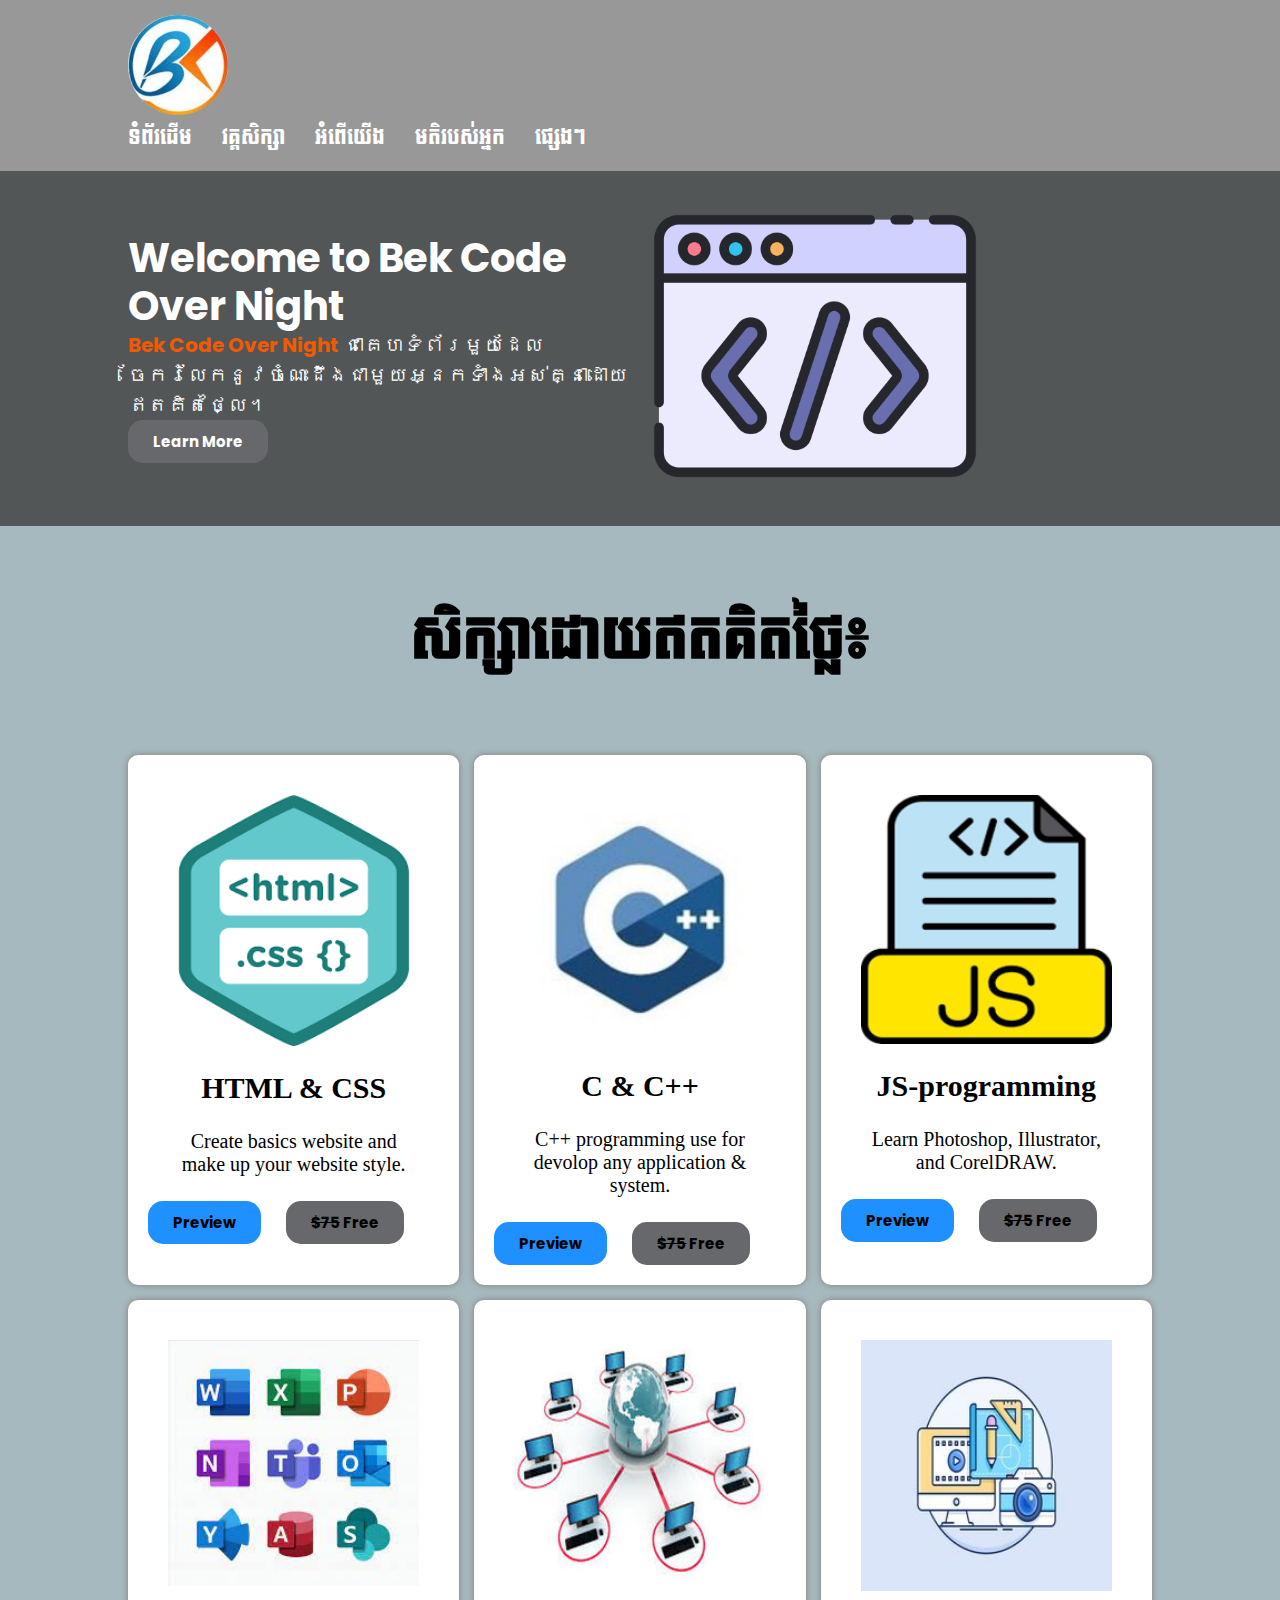
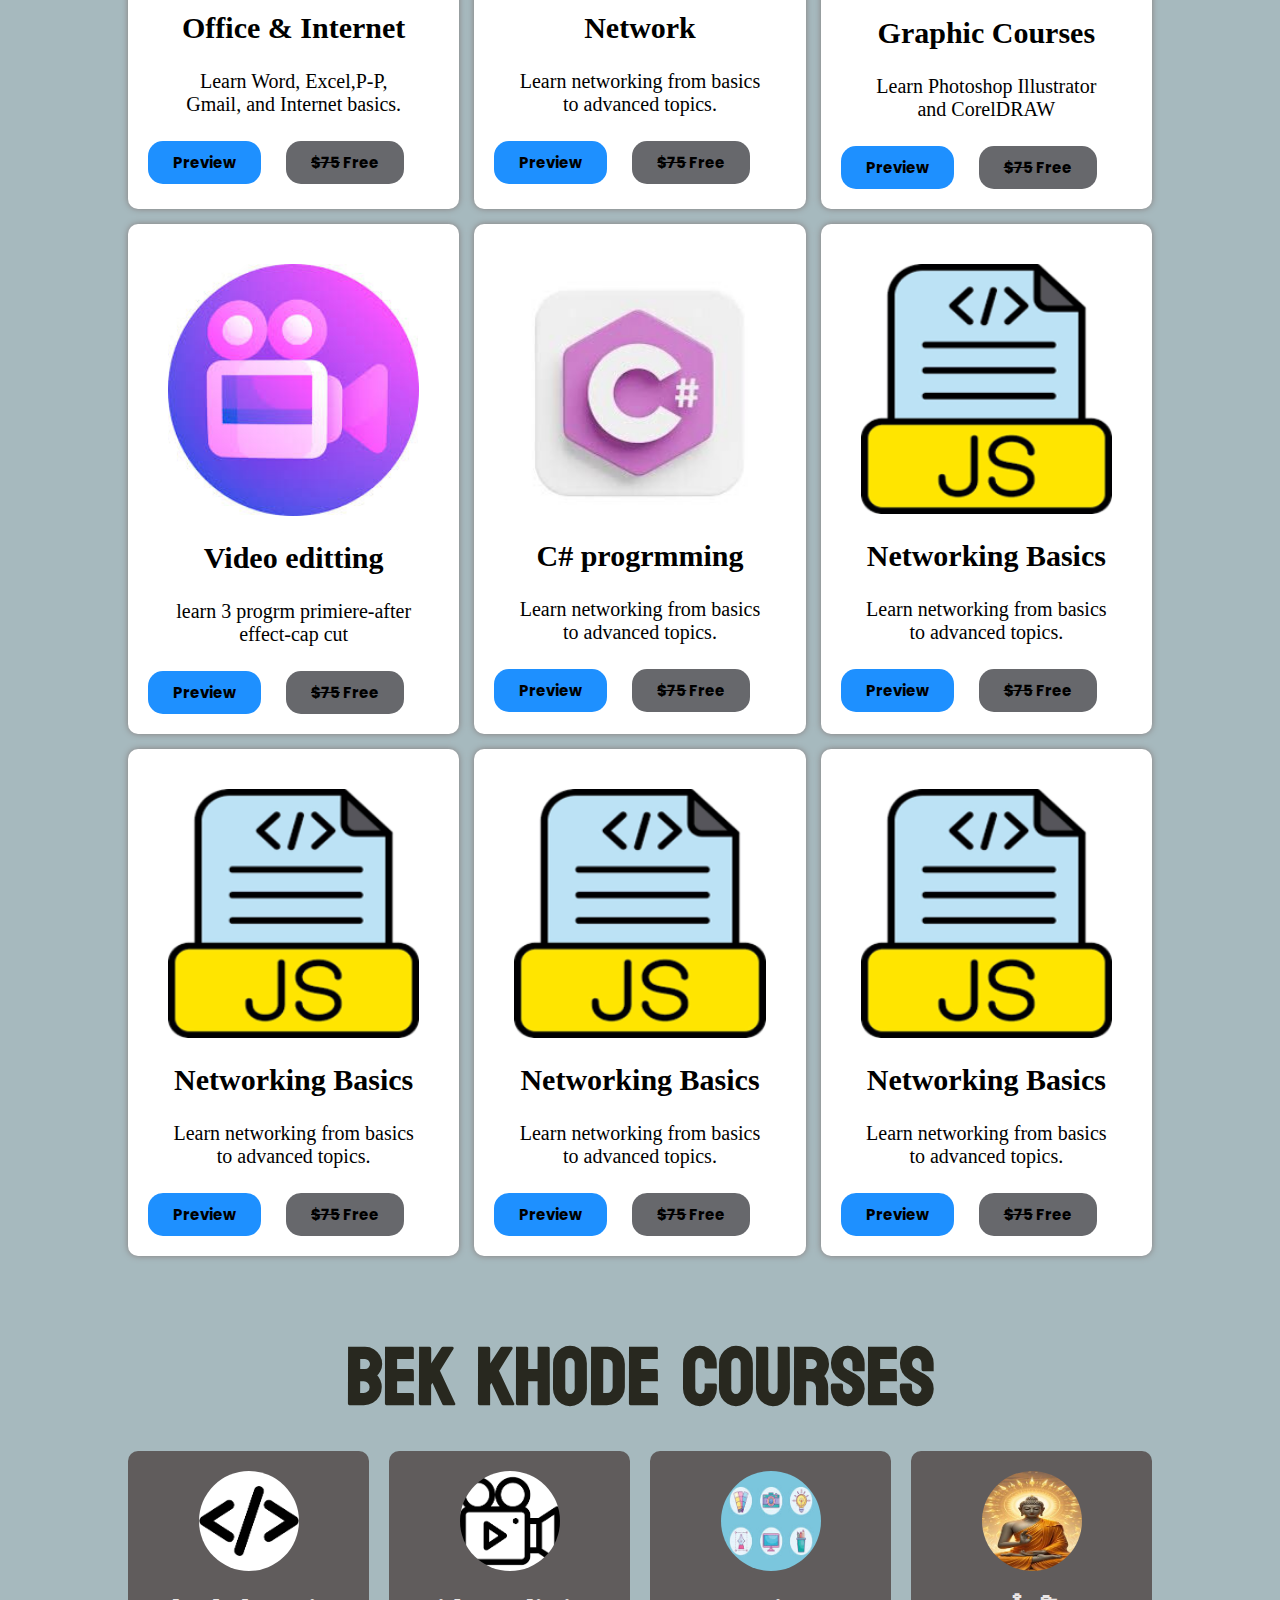
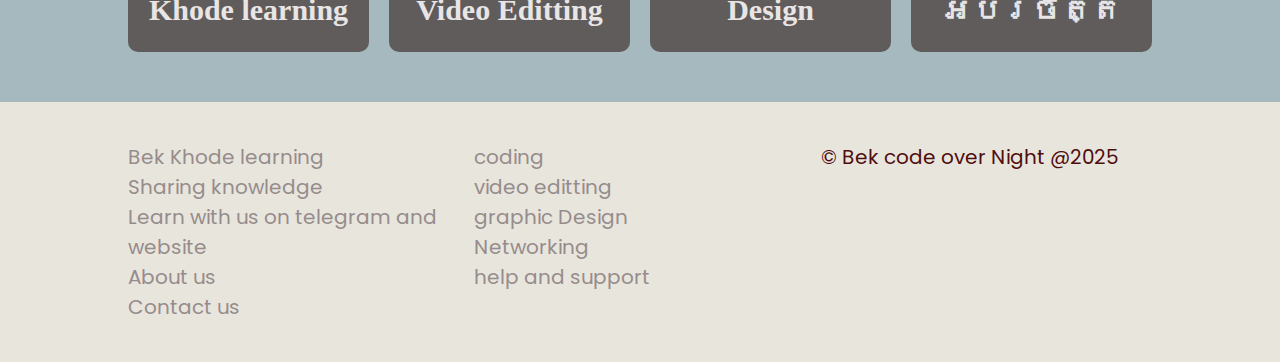
<file: index.html>
<!DOCTYPE html>
<html lang="en">
  <head>
    <meta charset="UTF-8" />
    <meta name="viewport" content="width=device-width, initial-scale=1.0" />
    <meta name="description"
    content="Learnign by yourseft on onlice with Bek Khode over Night website to improve yourseft and skill."/> 
    <meta name="keywords" content="HtML & CSS, JS. C, C++,C#, Basic coding, graphic design and video editting"/>
    <meta property="og:title"content="Onlince website"/>
    <meta property="og:image"content="https://images.stockcake.com/public/e/e/6/ee6071b7-ef42-45e4-ba8c-9fc44bbdfa22_large/coding-at-night-stockcake.jpg"/>
    <meta property="url" content="https://ww.BekKhodeOverNight.com"/>
    
    <title>Bek Code Over Night</title>
    <link rel="icon" href="image/my logo.jpg" />
    <link rel="stylesheet" href="./Styles.css" />
    <link rel="preconnect" href="https://fonts.googleapis.com">
    <link rel="preconnect" href="https://fonts.gstatic.com" crossorigin>
    <link href="https://fonts.googleapis.com/css2?family=Koulen&display=swap" rel="stylesheet">
  </head>
  <body>
    <!-- Navigation bar -->
    <header class="top-page">
      <nav class="navigation container-width">
        <div class="logo">
          <img src="image/my logo.jpg" alt="Bek Code Logo" />
        </div>
        <!-- Note when on Mobile -->
        <span class="icon-toggler">
          <i class="fa-solid fa-bars"></i>
        </span>
        <!-- Navigation Links -->
        <ul class="nav-lists">
          <li class="nav-link"><a href="index.html">ទំព័រដើម</a></li>
          <li class="nav-link"><a href="#">វគ្គសិក្សា</a></li>
          <li class="nav-link"><a href="about us.html">អំពើយើង</a></li>
          <li class="nav-link"><a href="#">មតិរបស់អ្នក</a></li>
          <li class="nav-link"><a href="#">ផ្សេងៗ​</a></li>
        </ul>
      </nav>
    </header>
    <!-- End of navigation bar -->

    <!-- Hero section -->
    <section class="hero">
      <div class="grid-1x2 container-width grid-hero">
        <div class="hero-description">
          <h1 class="hero-heading">Welcome to Bek Code Over Night</h1>
          <p>
            <strong>Bek Code Over Night</strong>
            ជាគេហទំព័រមួយដែលចែករំលែកនូវចំណេះដឹងជាមួយអ្នកទាំងអស់គ្នាដោយឥតគិតថ្លៃ។
          </p>
          <a class="button button-accent" href="#">Learn More</a>
        </div>
        <div class="hero-image">
          <img src="image/The main pic.png" alt="Bek Code Hero Section Image" />
        </div>
      </div>
    </section>
    <!-- End of hero section -->

    <!-- All Courses Section -->
    <section class="popular-courses">
      <h2 class="detail-heading">សិក្សាដោយឥតគិតថ្លៃ៖</h2>
      <div class="grid-1x3 container-width">
        <!-- HTML & CSS Courses-->
        <article class="course-card">
          <div class="course-image">
            <img src="image/html and css.png" alt="HTML and CSS Course" />
          </div>
          <h3 class="course-heading">HTML & CSS</h3>
          <p>Create basics website and make up your website style.</p>
          <div class="button-container">
            <a class="button button-primary" href="#">Preview</a>
            <a class="button button-accent" href="#"><del>$75</del> Free</a>
          </div>
        </article>
              <!-- end of HTML & CSS Courses -->
               
            <!-- C and C++ Progrmming courses -->
        <article class="course-card">
          <div class="course-image">
            <img src="image/4c(1)(1).jpg" alt=" C & C++ programming " />
          </div>
          <h3 class="course-heading">C & C++</h3>
          <p>C++ programming use for devolop any application & system.</p>
          <div class="button-container">
            <a class="button button-primary" href="#">Preview</a>
            <a class="button button-accent" href="#"><del>$75</del> Free</a>
          </div>
        </article>
        <!-- end of C & c++ course -->

        <!-- JavaScript course -->
        <article class="course-card">
          <div class="course-image">
            <img src="image/JS(1).png" alt=" JS Courses " />
          </div>
          <h3 class="course-heading">JS-programming</h3>
          <p>Learn Photoshop, Illustrator, and CorelDRAW.</p>
          <div class="button-container">
            <a class="button button-primary" href="#">Preview</a>
            <a class="button button-accent" href="#"><del>$75</del> Free</a>
          </div>
        </article>
        <!-- end of JavaScript Course -->

        <!-- Office application courses -->
        <article class="course-card">
          <div class="course-image">
            <img src="image/MS.jpg" alt="MS Office & Internet" />
          </div>
          <h3 class="course-heading">Office & Internet</h3>
          <p>Learn Word, Excel,P-P, Gmail, and Internet basics.</p>
          <div class="button-container">
            <a class="button button-primary" href="#">Preview</a>
            <a class="button button-accent" href="#"><del>$75</del> Free</a>
          </div>
        </article>
        <!-- end of Office application course -->

        <!-- Network Courses -->
        <article class="course-card">
          <div class="course-image">
            <img src="image/Network.jpg" alt="Networking Course" />
          </div>
          <h3 class="course-heading">Network</h3>
          <p>Learn networking from basics to advanced topics.</p>
          <div class="button-container">
            <a class="button button-primary" href="#">Preview</a>
            <a class="button button-accent" href="#"><del>$75</del> Free</a>
          </div>
        </article>
        <!-- end of network courses -->

        <!-- Graphic Course -->
        <article class="course-card">
          <div class="course-image">
            <img src="image/Design and multimedia(1).jpg" alt="Graphic" />
          </div>
          <h3 class="course-heading">Graphic Courses</h3>
          <p>Learn Photoshop Illustrator and CorelDRAW</p>
          <div class="button-container">
            <a class="button button-primary" href="#">Preview</a>
            <a class="button button-accent" href="#"><del>$75</del> Free</a>
          </div>
        </article>
        <!-- end of graphic course-->

        <!-- Video Editting course -->
        <article class="course-card">
          <div class="course-image">
            <img src="image/vdo pic.jpg" alt=" video Course " />
          </div>
          <h3 class="course-heading">Video editting</h3>
          <p>learn 3 progrm primiere-after effect-cap cut</p>
          <div class="button-container">
            <a class="button button-primary" href="#">Preview</a>
            <a class="button button-accent" href="#"><del>$75</del> Free</a>
          </div>
        </article>
        <!-- end of Video Editting course -->

        <!-- Tython Course -->
        <article class="course-card">
          <div class="course-image">
            <img src="image/C 4 shape.jpg" alt=" C# " />
          </div>
          <h3 class="course-heading">C# progrmming </h3>
          <p>Learn networking from basics to advanced topics.</p>
          <div class="button-container">
            <a class="button button-primary" href="#">Preview</a>
            <a class="button button-accent" href="#"><del>$75</del> Free</a>
          </div>
        </article>
        <!-- end of Tython courses -->

        <article class="course-card">
          <div class="course-image">
            <img src="image/JS(1).png" alt="JS Courses " />
          </div>
          <h3 class="course-heading">Networking Basics</h3>
          <p>Learn networking from basics to advanced topics.</p>
          <div class="button-container">
            <a class="button button-primary" href="#">Preview</a>
            <a class="button button-accent" href="#"><del>$75</del> Free</a>
          </div>
        </article>
        <!-- end of network courses -->
        <article class="course-card">
          <div class="course-image">
            <img src="image/JS(1).png" alt="JS Courses " />
          </div>
          <h3 class="course-heading">Networking Basics</h3>
          <p>Learn networking from basics to advanced topics.</p>
          <div class="button-container">
            <a class="button button-primary" href="#">Preview</a>
            <a class="button button-accent" href="#"><del>$75</del> Free</a>
          </div>
        </article>
        <!-- end of network courses -->
        <article class="course-card">
          <div class="course-image">
            <img src="image/JS(1).png" alt="JS Courses " />
          </div>
          <h3 class="course-heading">Networking Basics</h3>
          <p>Learn networking from basics to advanced topics.</p>
          <div class="button-container">
            <a class="button button-primary" href="#">Preview</a>
            <a class="button button-accent" href="#"><del>$75</del> Free</a>
          </div>
        </article>
        <!-- end of network courses -->
        <article class="course-card">
          <div class="course-image">
            <img src="image/JS(1).png" alt="JS Courses " />
          </div>
          <h3 class="course-heading">Networking Basics</h3>
          <p>Learn networking from basics to advanced topics.</p>
          <div class="button-container">
            <a class="button button-primary" href="#">Preview</a>
            <a class="button button-accent" href="#"><del>$75</del> Free</a>
          </div>
        </article>
        <!-- end of network courses -->
      </div>
    </section>
     <!-- End of Courses Section -->

     <!--This is my catagaries -->
    <section class="categoraries">
      <h2 class="CT-heading">Bek Khode Courses
      <div class="grid-1x4 container-width">
        <a href="">
          <article class="course-one">
            <div class="icon-course-one">
             <img src="image/Cate-course.png" alt="coding">
            </div>
            <h3> Khode learning </h3>
          </article>
        </a>
        <a href="">
          <article class="course-one">
            <div class="icon-course-one">
             <img src="image/cate2.png" alt="coding">
            </div>
            <h3> Video Editting </h3>
          </article>
        </a>
        <a href="">
          <article class="course-one">
            <div class="icon-course-one">
             <img src="image/Cate-3.jpg" alt="coding">
            </div>
            <h3>Design </h3>
          </article>
        </a>
        <a href="">
          <article class="course-one">
            <div class="icon-course-one">
             <img src="image/rean.jpg" alt="maditation">
            </div>
            <h3>អបរំចិត្ត</h3>
          </article>
        </a>
      </div>
    </section>
    <!-- end of my catagaries -->

    <!-- starting of footer -->
    <footer class="footer">
      <div class="grid-1x3 container-width">
        <ul class="footer-lists">
          <li class="footer-links">Bek Khode learning</li>
          <li class="footer-links">Sharing knowledge</li>
          <li class="footer-links">Learn with us on telegram and website</li>
          <li class="footer-links">About us</li>
          <li class="footer-links">Contact us</li>
        </ul>
        <ul class="footer-lists">
          <li class="footer-links">coding</li>
          <li class="footer-links">video editting</li>
          <li class="footer-links">graphic Design</li>
          <li class="footer-links">Networking</li>
          <li class="footer-links">help and support</li>
        </ul>
        <span class="CPR">&copy; Bek code over Night @2025</span>
      </div>
    </footer>
    <!-- footer of my website -->

    <!-- JavaScript to toggle the nav menu -->
    <script>
      const menuបartoggler = document.querySelector(".icon-toggler");
      const navLists = document.querySelector(".nav-lists");

      menuBartoggler.addEventListener("click", () => {
        navLists.classList.toggle("show");
      });
    </script>
  </body>
</html>
</file>
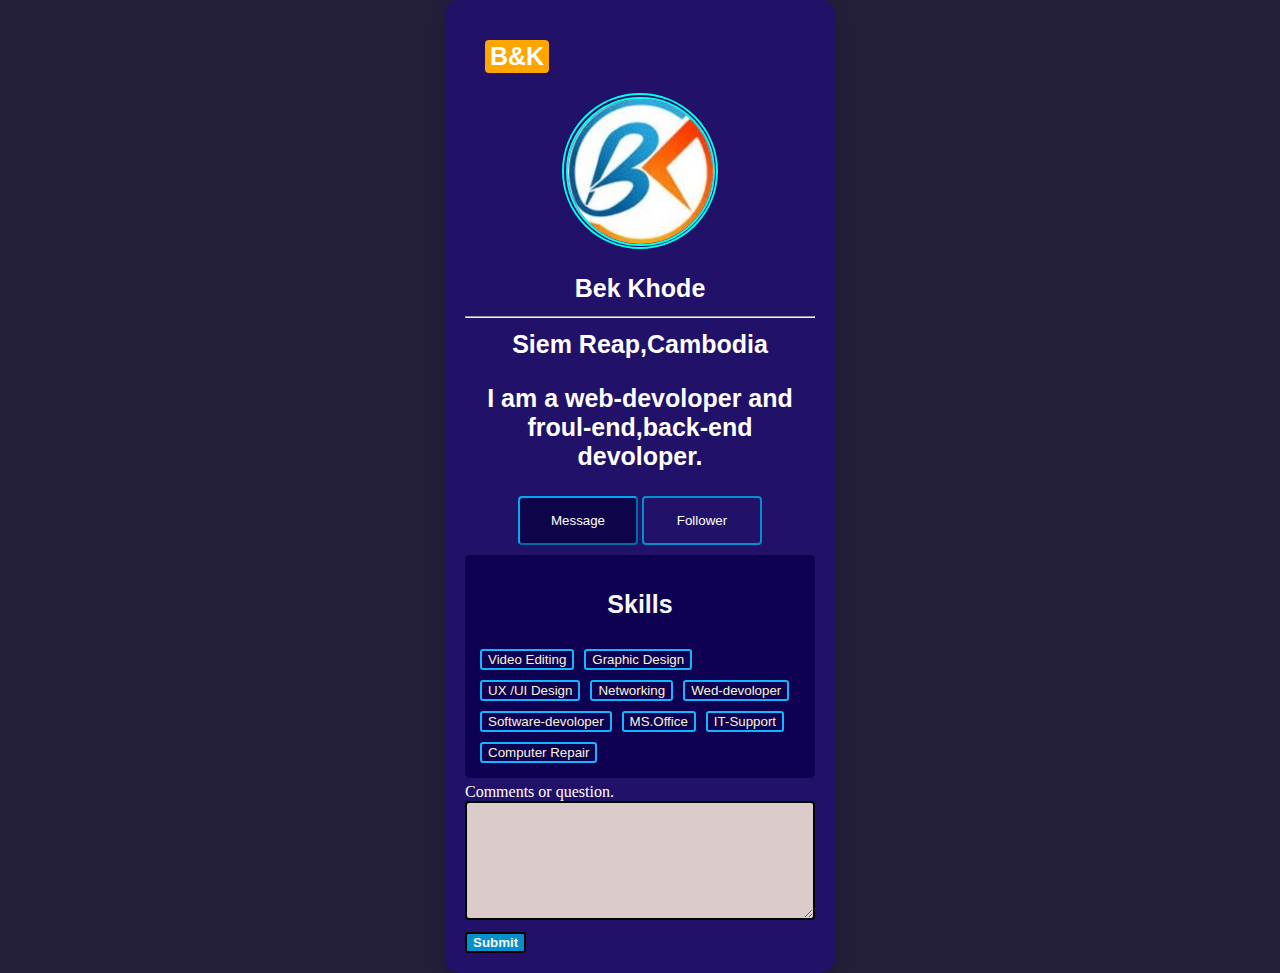
<file: about us.html>
<!DOCTYPE html>
<html lang="en">
<head>
    <meta charset="UTF-8">
    <meta name="viewport" content="width=device-width, initial-scale=1.0">
    <title>about us </title>
    <link rel="stylesheet" href="About.css">
    <link icon href="../image/my logo.jpg">
  
</head>
<body>
    <div class="cover_bg">
        <div class="cover_card">
            <div class="Pro">
                <span>B&K</span>

            </div>
            <!-- my profile -->
            <div class="profile_bg">
                <div class="profile_cycle">
                    <div class="profile_cycle2">
                        <img src="../image/my logo.jpg" alt="">
                    </div>
                </div>
            </div>
            <!-- end of my profile -->
             <div class="my_text">
                <h3>Bek Khode <hr> <span>Siem Reap,Cambodia</span></h3>
                <p>I am a web-devoloper and <br>froul-end,back-end devoloper.</p>
             </div>
             <!-- btn -->
              <div class="btn_cover">
                <div class="btn_cover1">
                    <button class="btn_message">Message</button> 
                    <button class="btn_follower">Follower</button> 
                </div>
              </div>
              <!-- end of btn -->
               <!-- expert-skills -->
               <div class="look_my_skill">
                <p>Skills</p>
                <div class="skill-list">
                    <button class="btn">Video Editing</button>
                    <button class="btn">Graphic Design</button>
                    <button class="btn">UX /UI Design</button>
                    <button class="btn">Networking </button>
                    <button class="btn">Wed-devoloper</button>
                    <button class="btn">Software-devoloper</button>
                    <button class="btn">MS.Office</button>
                    <button class="btn">IT-Support</button>
                    <button class="btn">Computer Repair</button>
                </div>
                <!-- end of list skills -->
            </div>
            <!-- cmt and btn -->
            <label for="comments">Comments or question.</label>
            <textarea id="comments"
             name="comments" 
             rows="7" cols="40"
              name ="#">
            </textarea>
            <div class="btn_submit">
                <button type="submit">Submit</button>
            </div>
            <!-- end of cmt and btn -->
            
    </div>

</body>
</html>
</file>
<file: Styles.css>
@import url("https://fonts.googleapis.com/css2?family=Poppins:ital,wght@0,100;0,200;0,300;0,400;0,500;0,600;0,700;0,800;0,900;1,100;1,200;1,300;1,400;1,500;1,600;1,700;1,800;1,900&display=swap");

:root {
  --primary-color: dodgerblue;
  --color-light: rgb(255, 255, 255);
  --border-radius-one: 15px;
  --border-radius-two: 20px;
  --box-shadow-1: 0 0 6px rgb(133, 124, 124);
}

html {
  font-size: 62.5%;
}

* {
  margin: 0;
  padding: 0;
  box-sizing: border-box;
}

body {
  font-family: "Poppins", sans-serif;
  background-color: rgb(166, 185, 190);
}

ul {
  list-style-type: none;
}

a {
  text-decoration: none;
  color: inherit;
}

a,
p,
li,
span {
  font-size: 2rem;

}

h1 {
  font-size: 4rem;
  color: rgb(1, 255, 149);
}

h2,
h3,
h4,
h5 {
  font-family: "Koulen", sans-serif;;
  font-size: 3rem;
  color: rgb(0, 0, 0);
}

/* container-width */
.container-width {
  max-width: 1024px;
  margin: 0 auto;
}

/* Button */
.button {
  display: inline-block;
  text-emphasis: center;
  padding: 1rem 2.5rem;
  font-size: 1.5rem;
  font-weight: bold;
  border-radius: var(--border-radius-one);
  cursor: pointer;
}
.button-primary {
  color: dark;
  background-color: var(--primary-color);
}
.button-secondaary {
  background-color: rgb(88, 107, 92);
}
.button-accent {
  background-color: rgb(103, 104, 108);
}
.button-block {
  width: 100%;
}
/* Grid hero section and course */
.grid-1x2 {
  display: grid;
  grid-template-columns: repeat(2, 1fr);
}
.grid-1x3 {
  display: grid;
  gap: 2rem;
  grid-template-columns: repeat(3, 1fr);
  gap: 1.5rem;
}
.grid-1x4 {
  display: grid;
  grid-template-columns: repeat(4, 1fr);
  gap: 2rem;
}
@media screen and (max-width: 900px) {
  .grid-1x3 {
    grid-template-columns: repeat(2, 1fr);
  }
}
@media screen and (max-width: 768px) {
  .grid-1x2 {
    grid-template-columns: 1fr;
  }
  .grid-1x3 {
    grid-template-columns: 1fr;
  }
  .grid-1x4 {
    grid-template-columns: repeat(2, 1fr);
  }
}
/* navigation bar */
.top-page {
  background-color: rgb(152, 152, 153);
  padding: 1.5rem 0;
  position: sticky;

  backdrop-filter: blur(75px);
  -webkit-backdrop-filter: blur(75px);
}

.navigation {
  display: flex;
  justify-content: space-between;
  flex-wrap: wrap;
}

.logo {
  width: 100px;
}

.logo > img {
  width: 100%;
  border-radius: 90%;
}

.nav-lists {
  display: flex;
  flex-direction: row;
  gap: 3rem;
  width: 100%;
}
.nav-link > a {
  font-family: "Koulen", sans-serif;;
  color: var(--color-light);
  /* transition: color 0.3s ease; */
}
.nav-link a:hover {
  color: rgba(71, 71, 71, 0.897);
}
.icon-toggler >span >i {
  color: var(--color-light);
  display: block;
  cursor: pointer;
}

@media screen and (max-width: 768px) {
  .navigation {
    justify-content: space-between;
  }

  .icon-toggler {
    display: block;
    color: rgb(0, 0, 0);
  }

  .nav-link {
    display: none;
    flex-direction: column;
    width: 100%;
    margin: 2rem;
  }

  /* Your true Bro/java. */
  .nav-lists.show {
    display: flex;
  }

  .nav-links {
    border-bottom: 1px solid #c3b5b5;
  }
  .nav-lists.active {
    display: flex;
  }
} /* end of navigation bar */

/* hero section */
.hero {
  background-color: rgb(83, 86, 86);
}
.grid-hero {
  align-items: center;
}
.hero-image {
  max-width: 350px;
}
.hero-image > img {
  width: 100%;
  object-fit: cover;
}
.hero-heading {
  line-height: 1.2;
  color: var(--color-light);
}
.hero-description {
  margin: 2rem 0;
  color: var(--color-light);
}
@media screen and (max-width: 768px) {
  .grid-hero {
    padding: 1rem;
  }
  .hero-description {
    text-align: center;
  }
}
strong {
  color: rgb(241, 90, 3);
}
.p {
  color: var(--color-light);
}
/* end of hero sectoin */

/* my courses section  */
.popular-course {
  padding: 0 2rem;
}

.detail-heading {
  text-align: center;
  font-size: 5.5rem;
  margin: 6.5rem 0rem;
}

.course-card {
  background-color: rgb(255, 255, 255);
  padding: 2rem;
  border-radius: var(--border-radius-two);
  box-shadow: var(--box-shadow-1);
}

.course-image {
  width: 100%;
  border-radius: 10px 10px 0 0;
  overflow: hidden;
}

.course-image > img {
  width: 100%;
  transition: transform 0.2s;
  padding: 2rem;
  object-fit: cover;
}
/*note for transiction */
.course-heading,
.course-card > p {
  text-align: center;
  font-family: 'Battambang';
}
.course-card > p {
  margin: 2.5rem;
}
.button-container {
  display: flex;
  gap: 2.5rem;
}
.course-card:hover .course-image > img {
  transform: scale(1.1);
  object-fit: cover;
}
/* end of my courses section */
/* my catagaries section */
:root {
  --border-radius-two: 10px;
}

.CT-heading {
  text-align: center;
  font-size: 8rem;
  margin: 5rem 0rem;
  color: rgb(40, 40, 31);
}

.icon-course-one {
  width: 120px;
  transition: transform 0.1s;
  margin-bottom: 1rem; 
}

.icon-course-one > img {
  width: 100px;
  border-radius: 60%;
}

.course-one {
  display: flex;
  flex-direction: column;
  align-items: center;
  background-color: rgb(96, 92, 92);
  border-radius: var(--border-radius-two);
  padding: 2rem;
}

.course-one:hover > .icon-course-one > img {
  transform: scale(1.2);
}

.course-one h3 { 
  color: rgb(233, 229, 229); 
  font-family:khmer;
  margin-bottom: 0.5rem;

}
.course-one p { 
  color: var(--color-light); 
  text-align: center; 
}
/* end of my catagaries */

/* footer */
.footer {
  margin-top: 5rem;
  background-color: rgb(232, 229, 221);
  padding: 4rem 2rem;
  color: rgb(150, 140, 140);
}
.footer-links > a:hover {
  color: var(--color-light); 
}
.CPR {
  color: rgb(80, 13, 13);
}
/* end of my footer  */
</file>
<file: About.css>
body {
    background-color: #231E39;
    margin: 0;
    display: flex;
    justify-content: center;
    align-items: center;
    min-height: 100vh;
}
.cover_bg { 
    display: flex;
    align-items: center;
    justify-content: center;
}
.cover_card {
    border-radius: 15px;
    width: 350px;
    background-color: #211169;
    box-shadow: 0px 10px 20px -10px rgba(0, 0, 0, 0.5); 
    padding: 20px;
    color: white; /* Text color */
}
.Pro { 
    display: flex;
    align-items: center;
    justify-content: center;
    width: 60px;
    padding: 2px 2px;
    font-family: sans-serif;
    font-weight: bold;
    margin :20px 20px;  
    background-color:orange;
    border-radius: 4px;
}
.pro span {
    font-size: 10px;
}
.profile_bg {
    display:flex;
    align-items: center;
    justify-content: center;

}
.profile_cycle {
    display: flex;
    align-items: center;
    justify-content: center;
    padding: 6px 6px;
    width: 140px;
    height: 140px;
    border-radius: 50%;
    border: 2px solid rgb(1, 255, 238);
}

.profile_cycle2 {
    border-radius: 50%;
    width: 145px;
    height: 145px;
    border: 2px solid rgb(1, 255, 238);
}
.profile_cycle2 > img {
    border-radius: 50%;
    width: 145px;
    height: 145px;
    object-fit: cover;
}
.my_text {
    margin-top: 10px;
    color: rgb(255, 255, 255);
    text-align: center;
    border-radius: 8px;
    
}
.my_text > h3,span,p {
    font-size: 25px;
    text-align: center;
    font-family: sans-serif;
    font-weight: bold;
}
.btn_cover {
    display: flex;
    align-items: center;
    justify-content:center ;

}
.btn_message {
    width: 120px;
    padding: 15px 15px;
    border-radius: 4px;
    border-color: #03aaf2;
    color: white;
    font-style: inherit;
    background-color:rgb(14, 4, 73) ;
    cursor: pointer;
}
.btn_message:hover {
    background-color: #3d5b68;
}
.btn_follower {
    width: 120px;
    padding: 15px 15px;
    border-radius: 4px;
    border:2px solid #038FCB;
    color: white;
    font-style: inherit;
    background-color:transparent ;
    cursor: pointer;
}
.btn_follower:hover {
    background-color:#2a424d;
}

.look_my_skill {
    margin-top: 10px;
    padding: 10px; 
    color: rgb(246, 246, 246);
    border-radius: 5px;
    background-color: rgb(14, 1, 81);
}

.look_my_skill .btn { 
    border: 2px solid #12b8ff;
    background-color: transparent;
    margin: 5px; 
    color: beige;
    border-radius: 3px;
    display: flex;
    flex-wrap: wrap;
    cursor: pointer;
}
.skill-list  {
    display: flex;
    flex-wrap: wrap; 
}
.skill-list :hover {
    background-color: rgb(0, 21, 247);
}

label { 
    display: block; 
    margin-top: 5px;
}
textarea{
    width: 100%;
    padding: 5px;
    margin-bottom: 8px;
    box-sizing: border-box;
    border: 2px solid #000000;
    border-radius: 4px;
    background-color: #dbcbcb;
}
.btn_submit button  {
   display: flex;
   border: 2px solid rgb(14, 0, 0);
   border-radius: 3px;
   color: whitesmoke;
   font-weight: bold;
   background-color: #038FCB;
   cursor: pointer;
}
.btn_submit :hover {
    background-color: #2a424d;
}
</file>
